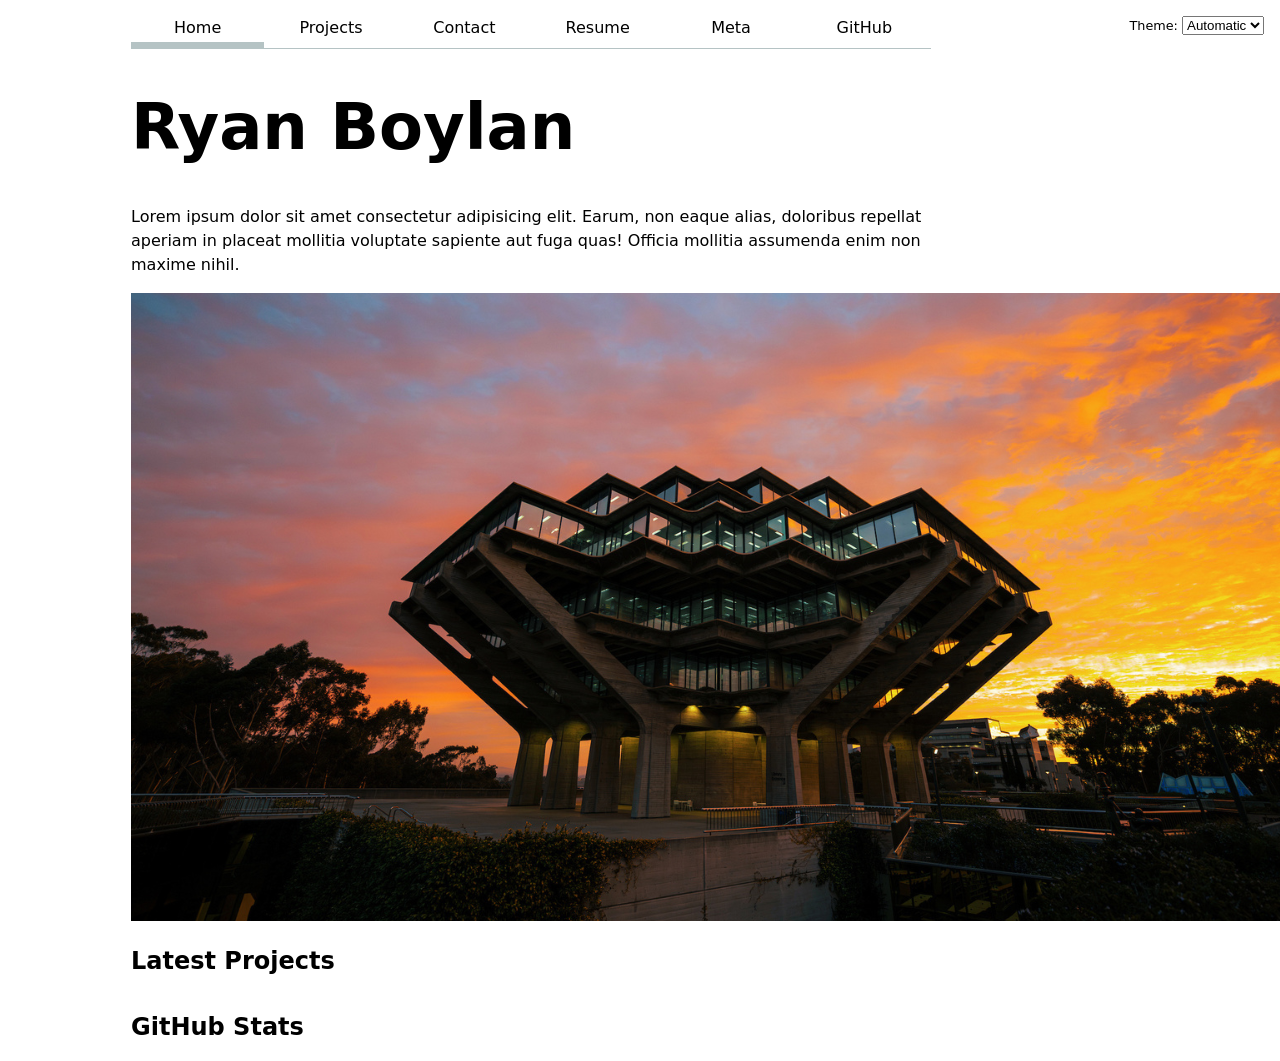
<file: index.html>
<!DOCTYPE html>
<html lang="en">
<head>
    <meta charset="UTF-8">
    <meta name="viewport" content="width=device-width, initial-scale=1.0">
    <title>Ryan Boylan: Personal site and portfolio</title>
    <link rel="stylesheet" href="style.css">
    <script src="global.js" type="module"></script>
</head>

<body>
    <nav>
        <a href="/portfolio/index.html" class="current">Home</a>
        <a href="/portfolio/projects/index.html">Projects</a>
        <a href="/portfolio/contact/index.html">Contact</a>
        <a href="/portfolio/resume/index.html">Resume</a>
        <a href="/portfolio/meta/index.html">Meta</a>
        <a href="https://github.com/r-boylan" target="_blank">GitHub</a>
    </nav>

    <h1>Ryan Boylan</h1>

    <p>
        Lorem ipsum dolor sit amet consectetur adipisicing elit.
        Earum, non eaque alias, doloribus repellat aperiam in placeat
        mollitia voluptate sapiente aut fuga quas! Officia mollitia
        assumenda enim non maxime nihil.
    </p>

    <img
        src="images/ucsd2026.png"
        alt="ucsd geisel library"
    >
    <h2>Latest Projects</h2>
    <div class="projects">
        <!-- Dynamically added content will appear here -->
    </div>

    <section>
        <h2>GitHub Stats</h2>
        <div id="profile-stats"></div>
    </section>

    <script src="global.js" type="module"></script>
    <script src="index.js" type="module" defer></script>
</body>
</html>
</file>
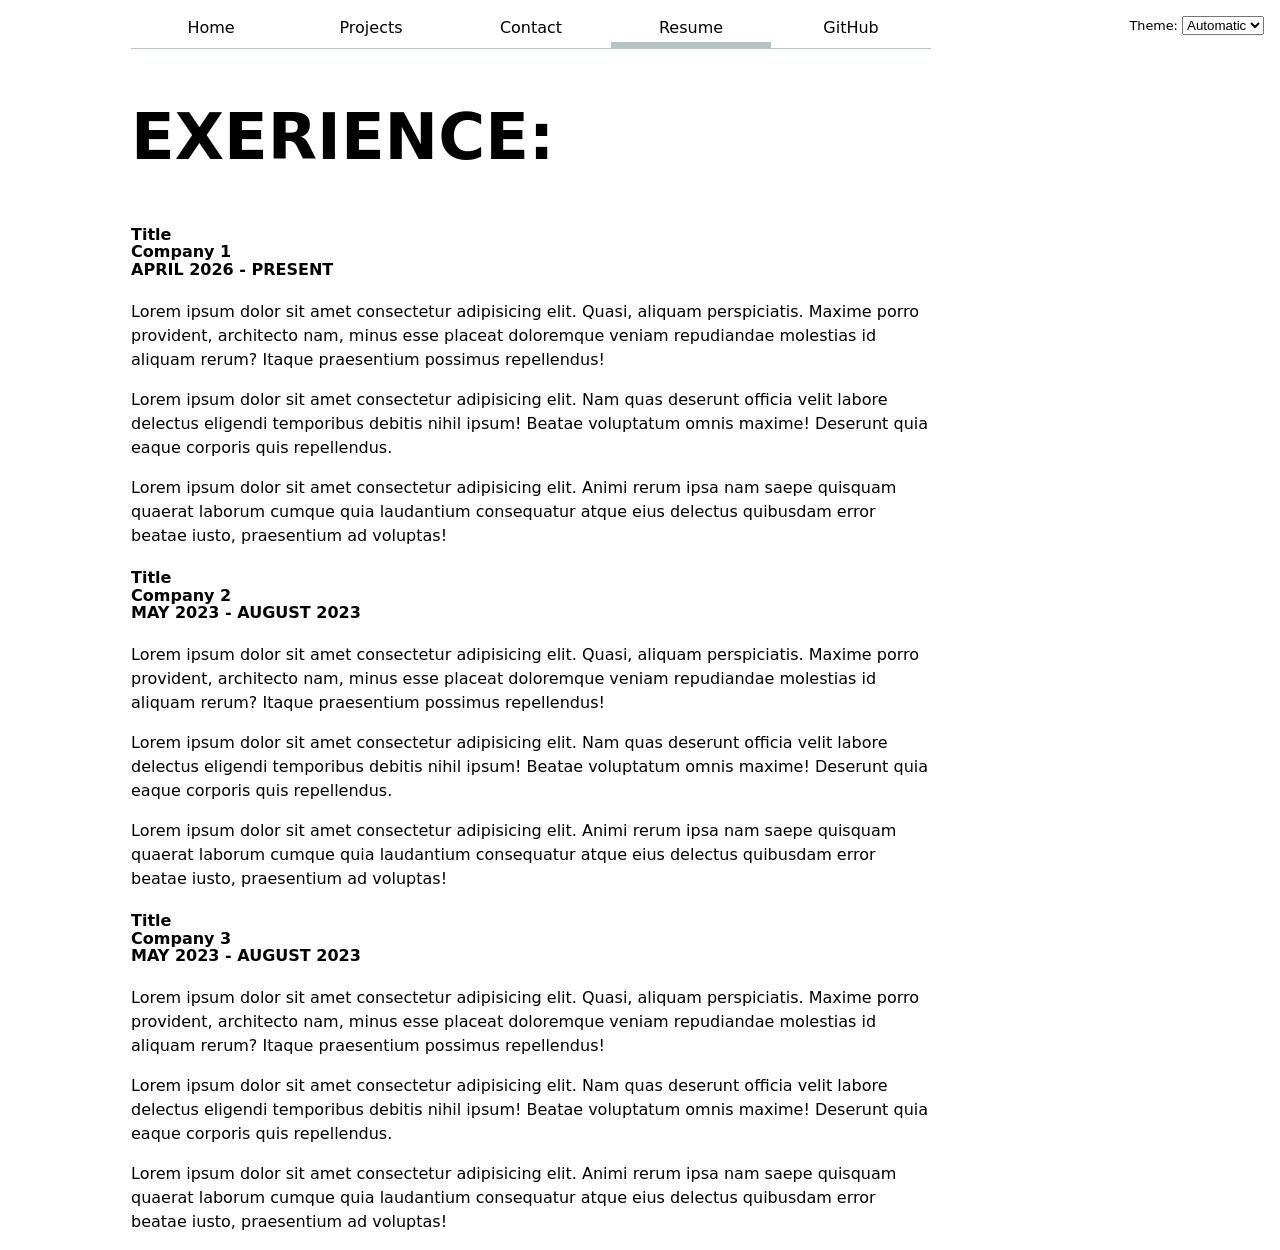
<file: resume/index.html>
<!DOCTYPE html>
<html lang="en">
<head>
    <meta charset="UTF-8">
    <meta name="viewport" content="width=device-width, initial-scale=1.0">
    <title>Resume</title>
    <link rel="stylesheet" href="../style.css">
    <script src="../global.js" type="module"></script>
</head>
<body>
    <section>
        <nav>
            <a href="/portfolio/index.html">Home</a>
            <a href="/portfolio/projects/index.html">Projects</a>
            <a href="/portfolio/contact/index.html">Contact</a>
            <a href="/portfolio/resume/index.html" class="current">Resume</a>
            <a href="https://github.com/r-boylan" target="_blank">GitHub</a>
        </nav>

        <h1>EXERIENCE:</h1>
        
        <h4>
            Title<br>
            Company 1<br>
            APRIL 2026 - PRESENT
        </h4>
        <p>Lorem ipsum dolor sit amet consectetur adipisicing elit. Quasi, aliquam perspiciatis. Maxime porro provident, architecto nam, minus esse placeat doloremque veniam repudiandae molestias id aliquam rerum? Itaque praesentium possimus repellendus!</p>
        <p>Lorem ipsum dolor sit amet consectetur adipisicing elit. Nam quas deserunt officia velit labore delectus eligendi temporibus debitis nihil ipsum! Beatae voluptatum omnis maxime! Deserunt quia eaque corporis quis repellendus.</p>
        <p>Lorem ipsum dolor sit amet consectetur adipisicing elit. Animi rerum ipsa nam saepe quisquam quaerat laborum cumque quia laudantium consequatur atque eius delectus quibusdam error beatae iusto, praesentium ad voluptas!</p>
        </section>
        
        <h4>
            Title<br>
            Company 2<br>
            MAY 2023 - AUGUST 2023
        </h4>
        <p>Lorem ipsum dolor sit amet consectetur adipisicing elit. Quasi, aliquam perspiciatis. Maxime porro provident, architecto nam, minus esse placeat doloremque veniam repudiandae molestias id aliquam rerum? Itaque praesentium possimus repellendus!</p>
        <p>Lorem ipsum dolor sit amet consectetur adipisicing elit. Nam quas deserunt officia velit labore delectus eligendi temporibus debitis nihil ipsum! Beatae voluptatum omnis maxime! Deserunt quia eaque corporis quis repellendus.</p>
        <p>Lorem ipsum dolor sit amet consectetur adipisicing elit. Animi rerum ipsa nam saepe quisquam quaerat laborum cumque quia laudantium consequatur atque eius delectus quibusdam error beatae iusto, praesentium ad voluptas!</p>
        </section>

        <h4>
            Title<br>
            Company 3<br>
            MAY 2023 - AUGUST 2023
        </h4>
        <p>Lorem ipsum dolor sit amet consectetur adipisicing elit. Quasi, aliquam perspiciatis. Maxime porro provident, architecto nam, minus esse placeat doloremque veniam repudiandae molestias id aliquam rerum? Itaque praesentium possimus repellendus!</p>
        <p>Lorem ipsum dolor sit amet consectetur adipisicing elit. Nam quas deserunt officia velit labore delectus eligendi temporibus debitis nihil ipsum! Beatae voluptatum omnis maxime! Deserunt quia eaque corporis quis repellendus.</p>
        <p>Lorem ipsum dolor sit amet consectetur adipisicing elit. Animi rerum ipsa nam saepe quisquam quaerat laborum cumque quia laudantium consequatur atque eius delectus quibusdam error beatae iusto, praesentium ad voluptas!</p>
        </section>
    <script src="../global.js" type="module"></script>
</body>
</html>
</file>
<file: style.css>
body {
    /* Set line height to 1.5 times the font size
         and use the OS’s UI font as the website font
       */
    font: 100%/1.5 system-ui;
    max-width: 800px;
    margin-inline: max(1em, (100% - 100ch) / 2);
}

h1, h2, h3, h4, h5, h6 {
    line-height: 1.1;
    text-wrap: balance;
}

h1 {
    font-size: 400%;
}
    
nav {
    --border-color: oklch(50% 10% 200 / 40%);
    display: flex;
    margin-bottom: 1em;
    border-bottom: 1px solid var(--border-color);
}

nav a {
    flex: 1;
    text-decoration: none;
    color: inherit;
    text-align: center;
    padding: 0.5em;
}
    
nav a.current {
    border-bottom: 0.4em solid var(--border-color);
    padding-bottom: 0.1em;
}

html {
    color-scheme: light dark;
    --color-accent: oklch(65% 0.22 25);
    accent-color: var(--color-accent);
}

nav a:hover {
    border-bottom: 0.4em solid var(--color-accent);
    padding-bottom: 0.1em;
    background-color: color-mix(in oklch, var(--color-accent), canvas 85%);
}


form {
    display: grid;
    grid-template-columns: auto 1fr;
    gap: 1em;
    }
    
    form label {
    display: grid;
    grid-template-columns: subgrid;
    grid-column: 1 / -1;
    }
    
    form input,
    form textarea {
    width: 100%;
    box-sizing: border-box;
    }
    
    form button {
    grid-column: 1 / -1;
    }


.projects {
    display: grid;
    grid-template-columns: repeat(auto-fill, minmax(15em, 1fr));
    gap: 1em;
}

.projects article {
    display: grid;
    grid-template-rows: subgrid;
    grid-row: span 3;
}

.projects h2 {
    margin: 0;
}

.projects img {
    max-width: 100%;
}

.resume {
    display: grid;
    gap: 1.5em;
}

.job {
    padding: 1.25em 1.5em;
    border-left: 4px solid var(--color-accent);
    border-radius: 0.5em;
    background-color: color-mix(in oklch, var(--color-accent), canvas 90%);
}

.job h4 {
    margin-top: 0;
    margin-bottom: 0.75em;
    font-size: 1.2em;
    line-height: 1.5;
}

.job p {
    line-height: 1.6;
    margin-bottom: 0.75em;
}

.job p:last-child {
    margin-bottom: 0;
}

#profile-stats dl {
    display: grid;
    grid-template-columns: repeat(4, 1fr);
    text-align: center;
  }
  
#profile-stats dt {
    grid-row: 1;
    font-weight: bold;
}

#profile-stats dd {
    grid-row: 2;
    margin: 0;
}

label.color-scheme {
    position: absolute;
    top: 1rem;
    right: 1rem;
    font-size: 80%;
    font-family: inherit;
}

#projects-plot {
    width: 20em;
    max-width: 40%;
    margin-block: 2em;
    overflow: visible;
    flex-shrink: 0;
}

.legend {
    display: grid;
    grid-template-columns: repeat(auto-fill, minmax(9em, 1fr));
    gap: 1em;
    border: 1px solid;
    padding: 1em;
    margin-block: 2em;
    list-style: none;
}

.legend-item {
    display: flex;
    align-items: center;
    gap: 0.5em;
}

.swatch {
    display: inline-block;
    width: 1em;
    aspect-ratio: 1 / 1;
    background-color: var(--color);
    border-radius: 50%;
}

.container {
    display: flex;
    flex-direction: row;
    align-items: center;
    gap: 2em;
}

.container .legend {
    flex: 1;
    min-width: 0;
}

#projects-plot path {
    transition: 300ms;
}

#projects-plot:has(path:hover) path:not(:hover) {
    opacity: 0.5;
}

.selected {
    --color: oklch(60% 45% 0) !important;
}

.selected:is(path) {
    fill: var(--color);
}

#projects-plot path {
    cursor: pointer;
}

.stats {
    display: grid;
    grid-template-columns: 1fr 1fr;
    gap: 1em;
    margin-block: 2em;
    max-width: 500px;
}
  
.stats dt {
    font-weight: bold;
}
  
.stats dd {
    margin: 0;
    font-size: 2em;
}

.gridlines line {
  stroke: gray;
  stroke-opacity: 0.2;
}

.gridlines path {
  display: none;
}

dl.info {
    display: grid;
    grid-template-columns: max-content 1fr;
    gap: 0.5em 1em;
  }
  
dl.info dt {
    color: gray;
    font-weight: normal;
}
  
dl.info dd {
    margin: 0;
}
  
.tooltip {
    position: fixed;
    top: 1em;
    left: 1em;
    background: Canvas;
    color: CanvasText;
    box-shadow: 0 2px 12px rgba(0, 0, 0, 0.15);
    border-radius: 8px;
    padding: 1em;
}

dl.info[hidden] {
    display: none;
}

@keyframes marching-ants {
    to {
      stroke-dashoffset: -8;
    }
  }
  
  .selection {
    fill-opacity: 0.1;
    stroke: black;
    stroke-opacity: 0.7;
    stroke-dasharray: 5 3;
    animation: marching-ants 2s linear infinite;
  }

circle.selected {
    fill: #ff6b6b;
}

circle {
    transition: all 200ms;

    @starting-style {
        r: 0;
    }
}

#files {
  display: grid;
  grid-template-columns: 1fr 4fr;

  > div {
    grid-column: 1 / -1;
    display: grid;
    grid-template-columns: subgrid;
  }

  dt {
    grid-column: 1;
  }

  dd {
    grid-column: 2;
  }
}

.loc {
  display: flex;
  width: 0.5em;
  aspect-ratio: 1;
  background: var(--color);
  border-radius: 50%;
}

#files dd {
  grid-column: 2;
  display: flex;
  flex-wrap: wrap;
  align-items: start;
  align-content: start;
  gap: 0.15em;
  padding-top: 0.6em;
  margin-left: 0;
}

#files dt small {
  display: block;
  font-size: 0.8em;
  opacity: 0.7;
}

#scrolly-1 {
    position: relative;
    display: flex;
    gap: 1rem;
  
    > * {
      flex: 1;
    }
  }
  
  #scatter-story {
    position: relative;
  }
  
  #scatter-plot {
    position: sticky;
    top: 0;
    left: 0;
    bottom: auto;
    height: 50vh;
  }
</file>
